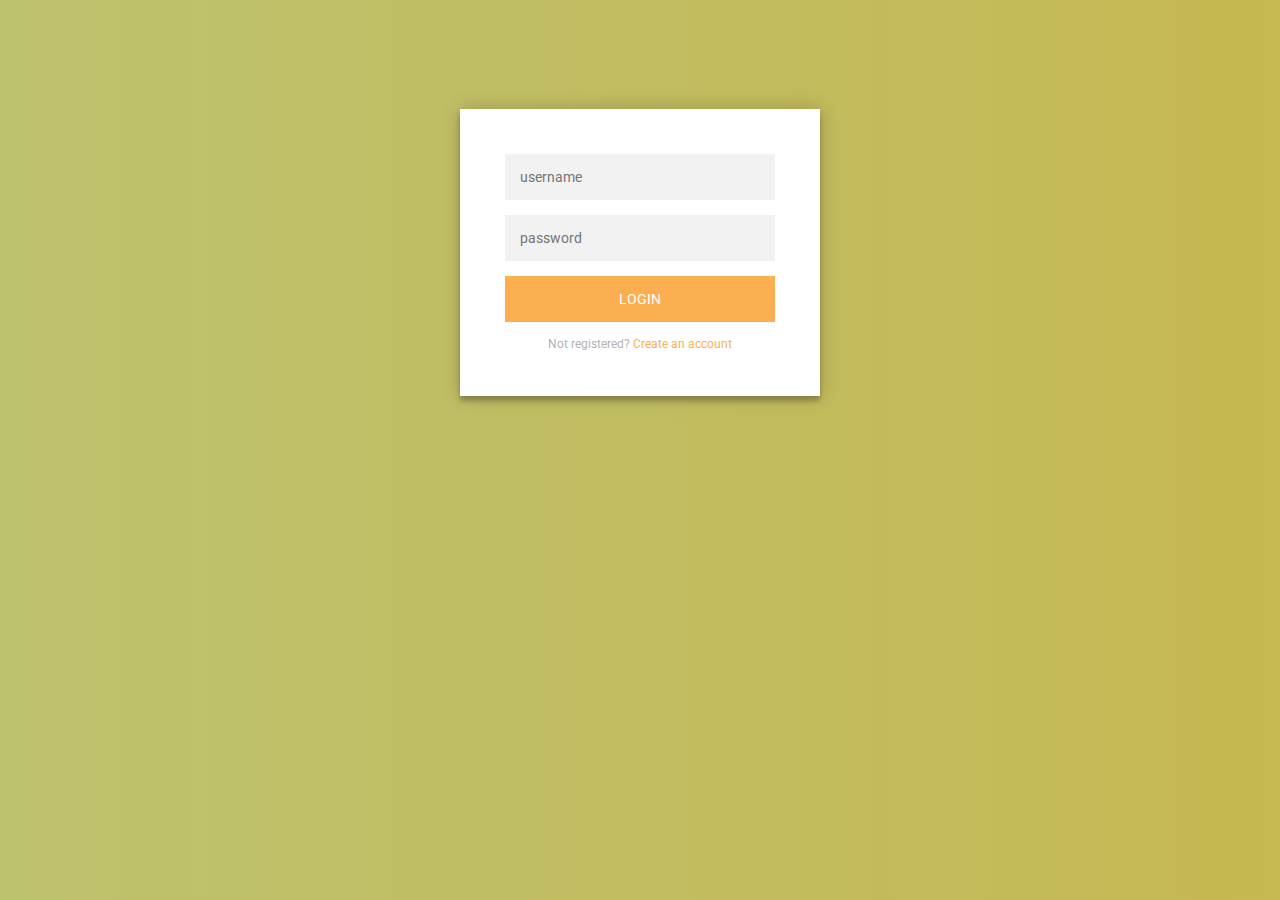
<file: index.html>
<!DOCTYPE html>
<html lang="en">
<head>
    <meta charset="UTF-8">
    <title>Login</title>
    <link href="main.css" rel="stylesheet" type="text/css"/>
</head>
<body>
    <div class="login-page">
        <div class="form">
            <form class="register-form">
                <input id="1" type="text" placeholder="name"/>
                <input id="2" type="password" placeholder="password"/>
                <input id="3" type="email" placeholder="email address"/>
                <button>create</button>
                <p class="message">Already registered? <a href="#">Sign In</a></p>
            </form>
            <form class="login-form" action="handlecredentials.php" method="POST">
                <input name="name" type="text" placeholder="username"/>
                <input name="password" id="5" type="password" placeholder="password"/>
                <button>login</button>
                <p class="message">Not registered? <a href="createaccount.html">Create an account</a></p>
            </form>
        </div>
    </div>
</body>
</html>
</file>
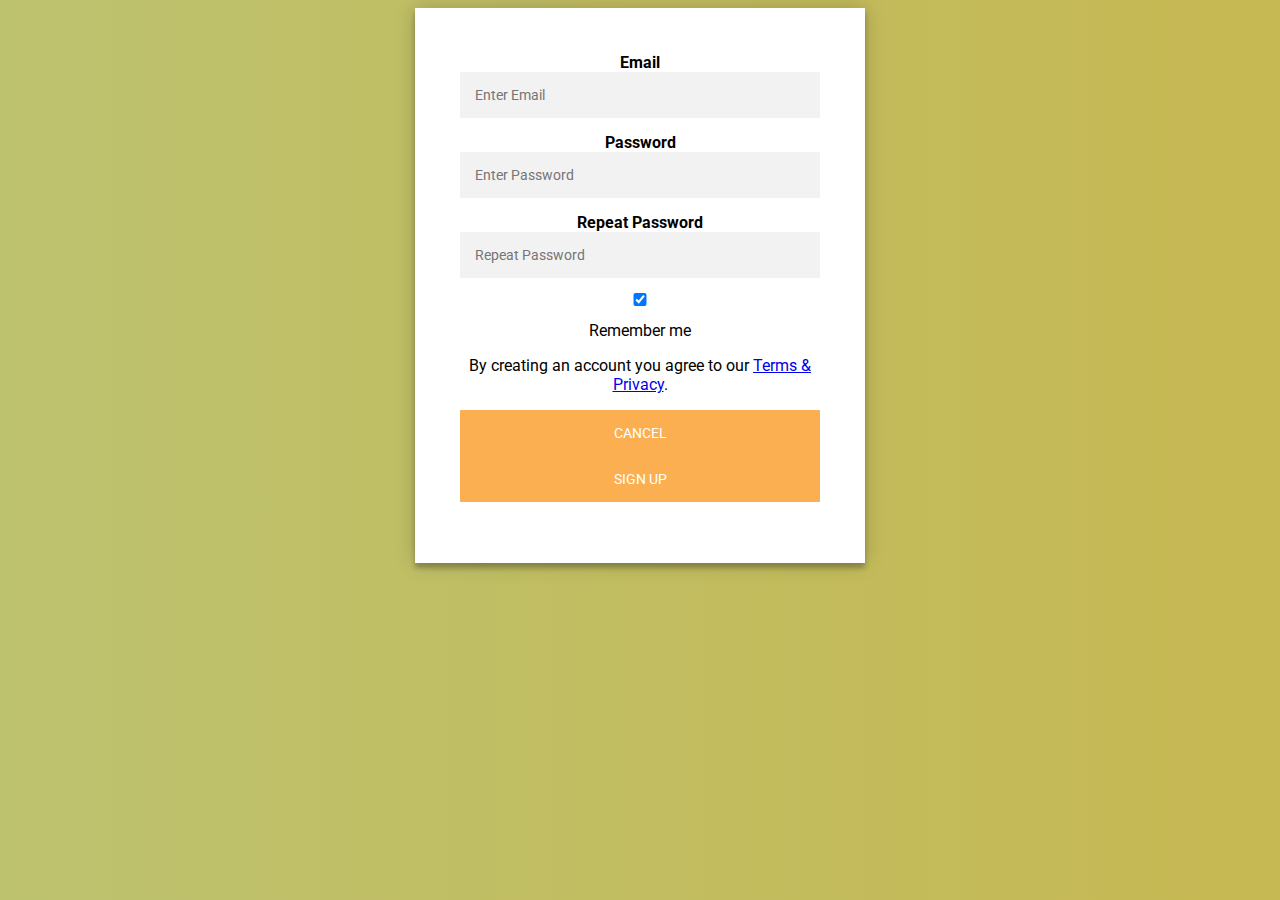
<file: createaccount.html>
<html>
<head>
<link href="main.css" rel="stylesheet" type="text/css"/>
</head>
<body>
<div class="createaccount-page">
        <div class="form">
 <form action="createaccount.php" method="POST">
    <label><b>Email</b></label>
    <input type="text" placeholder="Enter Email" name="email" required>

    <label><b>Password</b></label>
    <input type="password" placeholder="Enter Password" name="psw" required>

    <label><b>Repeat Password</b></label>
    <input type="password" placeholder="Repeat Password" name="psw-repeat" required>
    <input type="checkbox" checked="checked"> Remember me
    <p>By creating an account you agree to our <a href="#">Terms & Privacy</a>.</p>

    <div class="clearfix">
      <button onclick="location.href = 'index.html';" type="button"  class="cancelbtn">Cancel</button>
      <button type="submit" class="signupbtn">Sign Up</button>
  </div>
</form> 
</div>
</div>
</body>
</html>
</file>
<file: main.css>
@import url(https://fonts.googleapis.com/css?family=Roboto:300);

.login-page {
    width: 360px;
    padding: 8% 0 0;
    margin: auto;
}
.form {
    position: relative;
    z-index: 1;
    background: #FFFFFF;
    max-width: 360px;
    margin: 0 auto 100px;
    padding: 45px;
    text-align: center;
    box-shadow: 0 0 20px 0 rgba(0, 0, 0, 0.2), 0 5px 5px 0 rgba(0, 0, 0, 0.24);
}
.form input {
    font-family: "Roboto", sans-serif;
    outline: 0;
    background: #f2f2f2;
    width: 100%;
    border: 0;
    margin: 0 0 15px;
    padding: 15px;
    box-sizing: border-box;
    font-size: 14px;
}
.form button {
    font-family: "Roboto", sans-serif;
    text-transform: uppercase;
    outline: 0;
    background: #FCAF50;
    width: 100%;
    border: 0;
    padding: 15px;
    color: #FFFFFF;
    font-size: 14px;
    -webkit-transition: all 0.3 ease;
    transition: all 0.3 ease;
    cursor: pointer;
}
.form button:hover,.form button:active,.form button:focus {
    background: #F3A047;
}
.form .message {
    margin: 15px 0 0;
    color: #b3b3b3;
    font-size: 12px;
}
.form .message a {
    color: #FCAF50;
    text-decoration: none;
}
.form .register-form {
    display: none;
}
.container {
    position: relative;
    z-index: 1;
    max-width: 300px;
    margin: 0 auto;
}
.container:before, .container:after {
    content: "";
    display: block;
    clear: both;
}
.container .info {
    margin: 50px auto;
    text-align: center;
}
.container .info h1 {
    margin: 0 0 15px;
    padding: 0;
    font-size: 36px;
    font-weight: 300;
    color: #1a1a1a;
}
.container .info span {
    color: #4d4d4d;
    font-size: 12px;
}
.container .info span a {
    color: #000000;
    text-decoration: none;
}
.container .info span .fa {
    color: #EF3B3A;
}
body {
    background: #C6b852; /* fallback for old browsers */
    background: -webkit-linear-gradient(right, #C6b852, #BDC26F);
    background: -moz-linear-gradient(right, #C6b852, #BDC26F);
    background: -o-linear-gradient(right, #C6b852, #BDC26F);
    background: linear-gradient(to left, #C6b852, #BDC26F);
    font-family: "Roboto", sans-serif;
    -webkit-font-smoothing: antialiased;
    -moz-osx-font-smoothing: grayscale;
}
</file>
